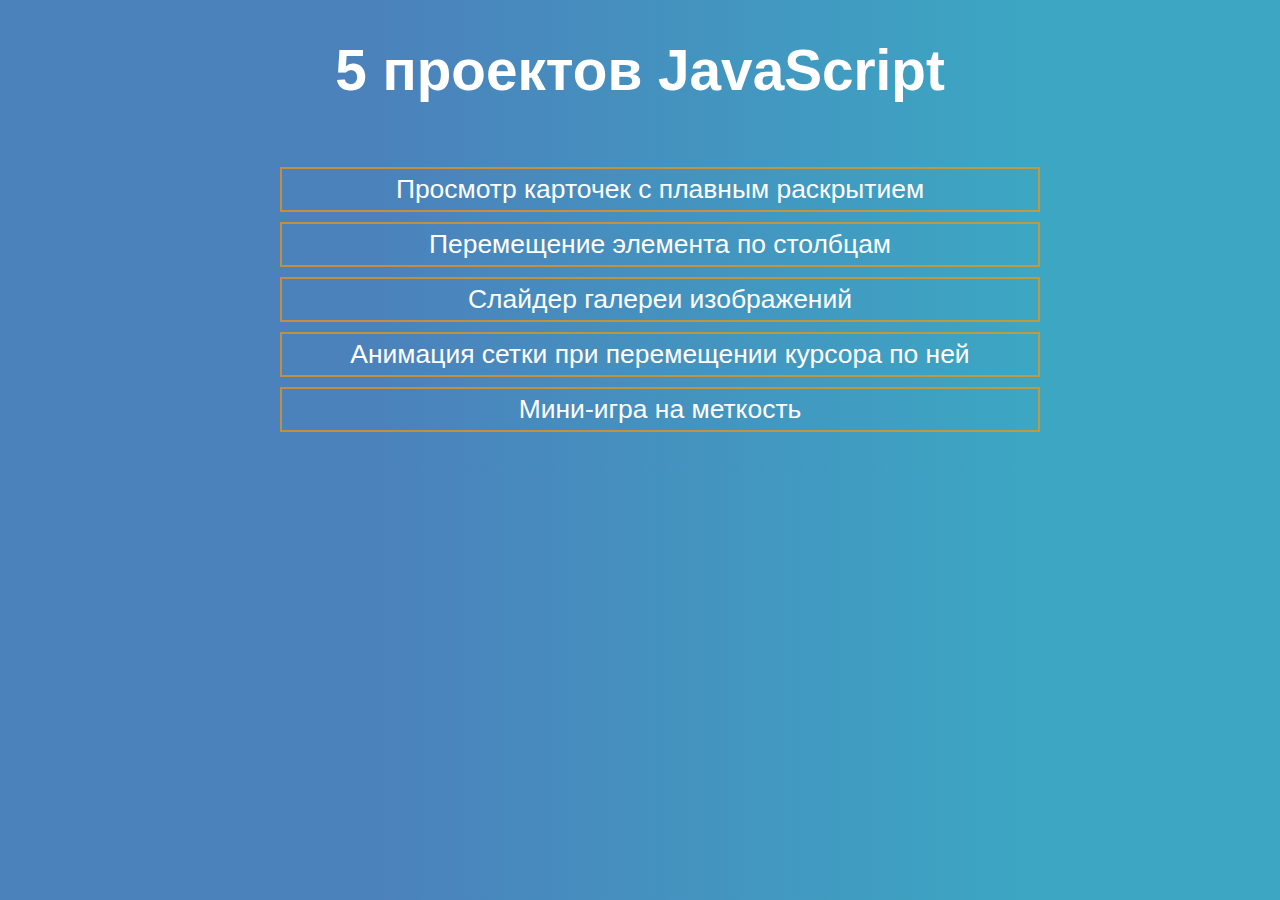
<file: index.html>
<!DOCTYPE html>
<html lang="en">
  <head>
    <meta charset="UTF-8" />
    <meta name="viewport" content="width=device-width, initial-scale=1.0" />
    <link rel="stylesheet" href="styles.css" />
    <title>JS Марафон</title>
  </head>
  <body>
    <div class="container">
      <h1>5 проектов JavaScript</h1>
      <ul class="project-list">
        <li>
            <a href="Catalog/index.html">Просмотр карточек с плавным раскрытием</a>
        </li>
        <li>
            <a href="Drag-N-Drop/index.html">Перемещение элемента по столбцам</a>
        </li>
        <li>
            <a href="Slider/index.html">Слайдер галереи изображений</a>
        </li>
        <li>
            <a href="Board/index.html">Анимация сетки при перемещении курсора по ней</a>
        </li>
        <li>
          <a href="AimGame/index.html">Мини-игра на меткость</a>
      </li>
      </ul>
    </div>
  </body>
</html>
</file>
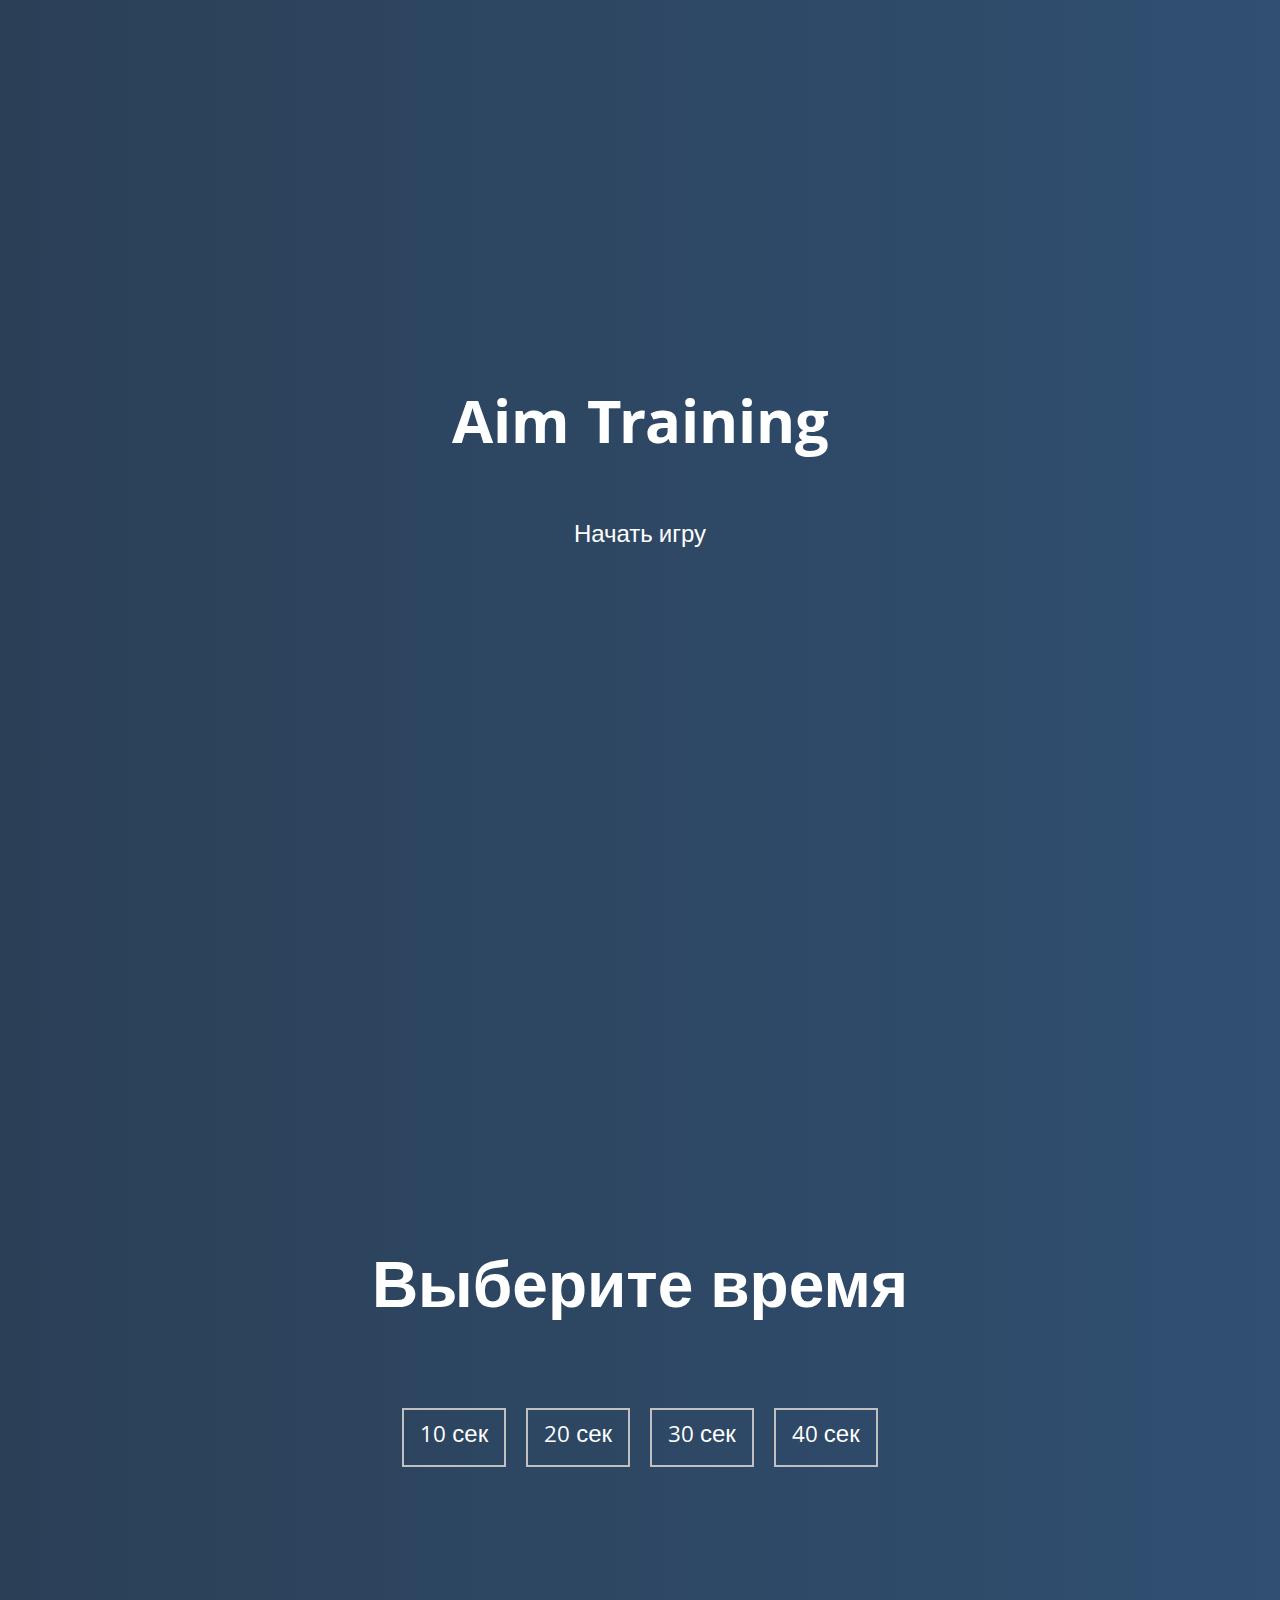
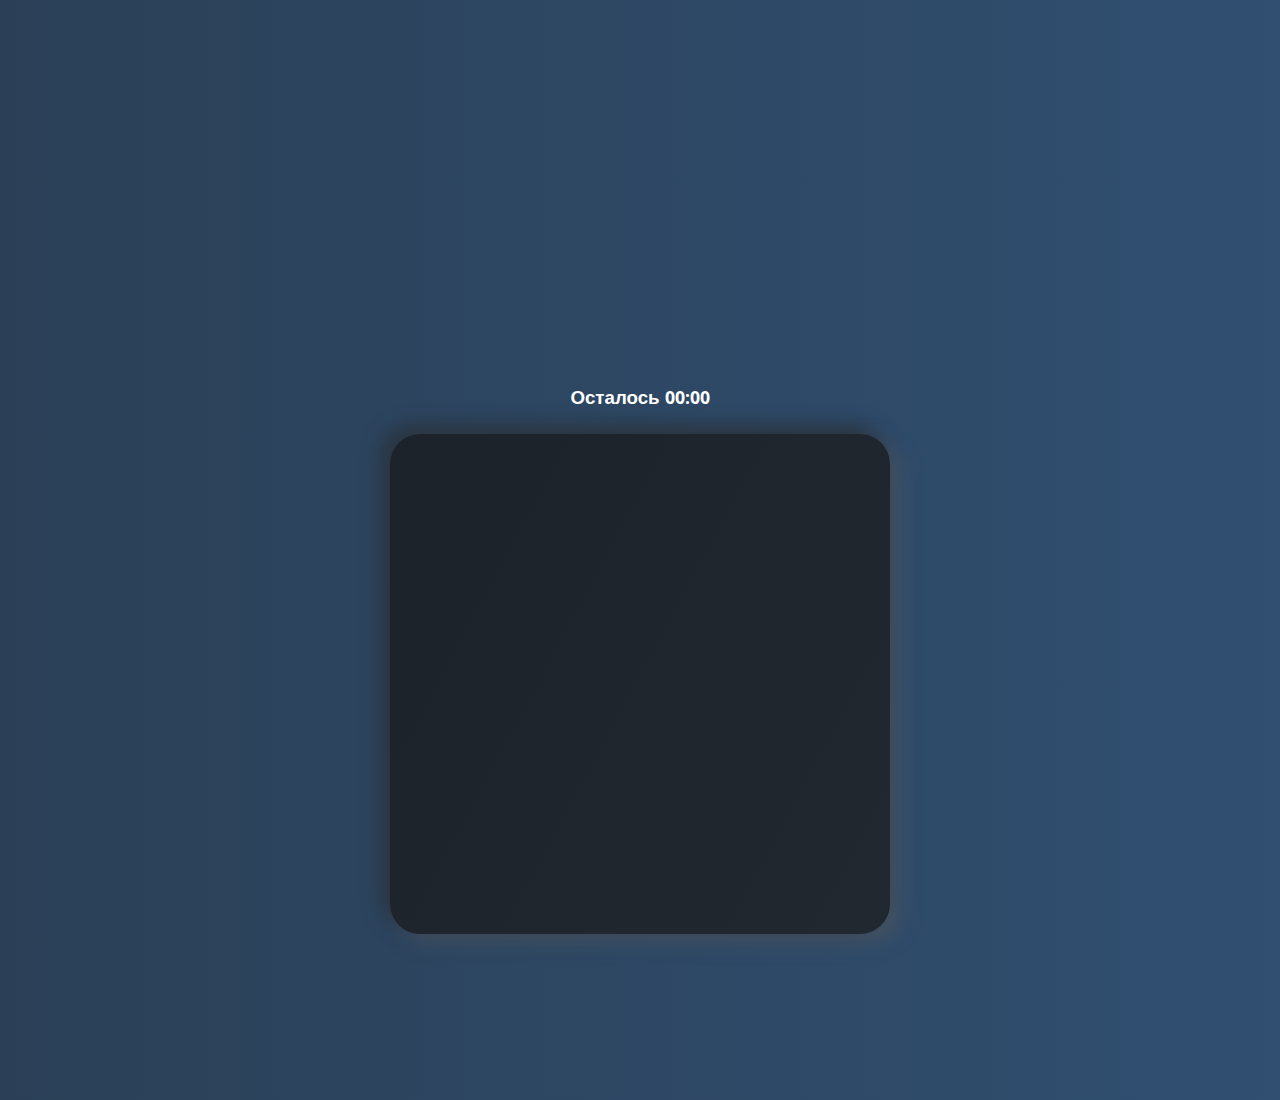
<file: AimGame/index.html>
<!DOCTYPE html>
<html lang="en">
  <head>
    <meta charset="UTF-8" />
    <meta name="viewport" content="width=device-width, initial-scale=1.0" />
    <link rel="stylesheet" href="styles.css" />
    <title>Aim Training | Проект 5</title>
  </head>
  <body>
    <div class="screen ">
      <h1>Aim Training</h1>
      <a href="#" class="start" id="start">Начать игру</a>
    </div>

    <div class="screen ">
      <h1>Выберите время</h1>
      <ul class="time-list" id="time-list">
        <li>
          <button class="time-btn" data-time="10">
            10 сек
          </button>
        </li>
        <li>
          <button class="time-btn"  data-time="20">
            20 сек
          </button>
        </li>
        <li>
          <button class="time-btn"  data-time="30">
            30 сек
          </button>
        </li>
        <li>
          <button class="time-btn" data-time="40">
            40 сек
          </button>
        </li>
      </ul>
    </div>

    <div class="screen">
      <h3>Осталось <span id="time">00:00</span></h3>
      <div class="board" id="board"></div>
    </div>
    <script src="app.js"></script>
  </body>
</html>
</file>
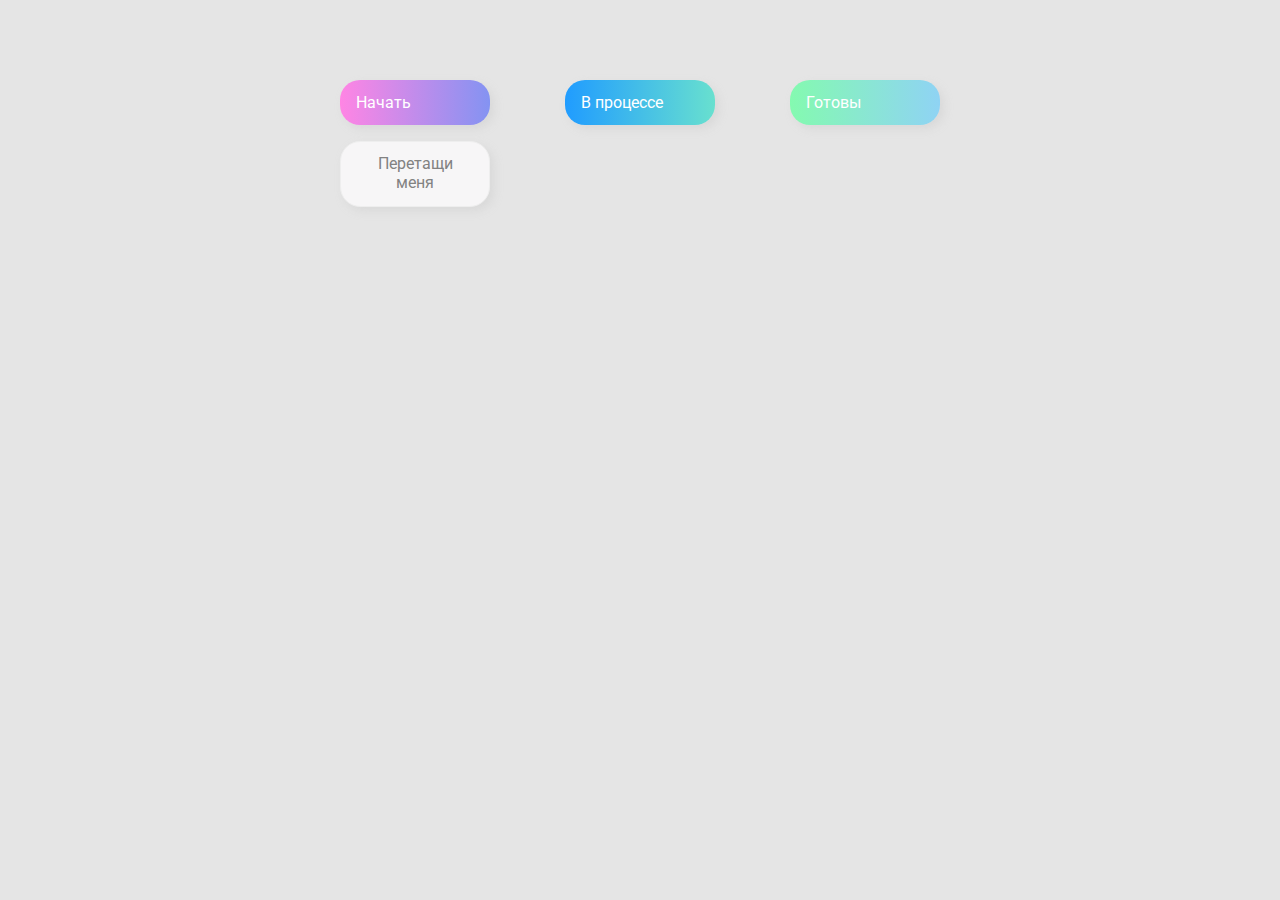
<file: Drag-N-Drop/index.html>
<!DOCTYPE html>
<html lang="en">
  <head>
    <meta charset="UTF-8" />
    <meta name="viewport" content="width=device-width, initial-scale=1.0" />
    <link rel="stylesheet" href="styles.css" />
    <title>Drag & Drop | Проект 2</title>
  </head>
  <body>
    <div>
      <div class="row">
        <div class="col-header start">Начать</div>
        <div class="col-header progress">В процессе</div>
        <div class="col-header done">Готовы</div>
      </div>

      <div class="row">
        <div class="placeholder">
          <div class="item" draggable="true">Перетащи меня</div>
        </div>
        <div class="placeholder"></div>
        <div class="placeholder"></div>
      </div>
      <script src="app.js"></script>
    </div>
  </body>
</html>
</file>
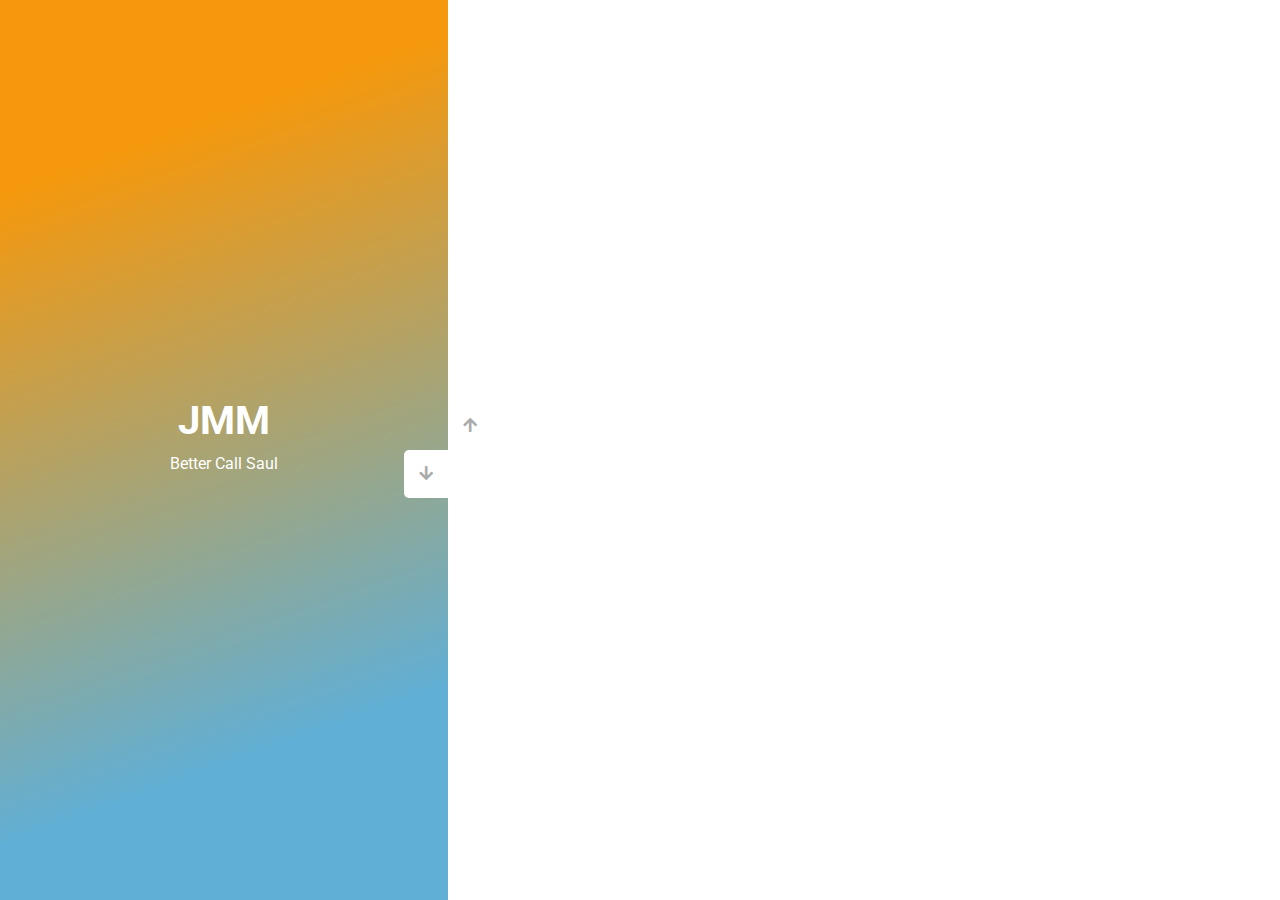
<file: Slider/index.html>
<!DOCTYPE html>
<html lang="en">
  <head>
    <meta charset="UTF-8" />
    <meta name="viewport" content="width=device-width, initial-scale=1.0" />
    <link
      rel="stylesheet"
      href="https://cdnjs.cloudflare.com/ajax/libs/font-awesome/5.15.1/css/all.min.css"
    />
    <link rel="stylesheet" href="style.css" />
    <title>Слайдер | Проект 3</title>
  </head>
  <body>
    <div class="container">
      <div class="sidebar">
        <div
          style="
            background: linear-gradient(229.99deg, #11dee9 -26%, #017e8b 145%);
          "
        >
          <h1>Snow in the desert</h1>
          <p>Love, death & robots</p>
        </div>
        <div
          style="
            background: linear-gradient(215.32deg, #f90306 -1%, #9e0706 124%);
          "
        >
          <h1>Life Hutch</h1>
          <p>Love, death & robots</p>
        </div>
        <div
          style="
            background: linear-gradient(221.87deg, #8308ea 1%, #5305af 128%);
          "
        >
          <h1>Zima Blue</h1>
          <p>Love, death & robots</p>
        </div>
        <div
          style="
            background: linear-gradient(220.16deg, #ffe101 -8%, #f39102 138%);
          "
        >
          <h1>Automated Customer Service</h1>
          <p>Love, death & robots</p>
        </div>
        <div
          style="
            background: linear-gradient(180deg, #83b6e6 18%, #174967 98%);
          "
        >
          <h1>Chicanery</h1>
          <p>Better Call Saul</p>
        </div>
        <div
          style="
            background: linear-gradient(270deg, #feacce -8%, #bc3178 138%);
          "
        >
          <h1>Bagman</h1>
          <p>Better Call Saul</p>
        </div>
        <div
          style="
            background: linear-gradient(195.16deg, #ba0c0c 28%, #d941ab 88%);
          "
        >
          <h1>Bad Choice Road</h1>
          <p>Better Call Saul</p>
        </div>
        <div
          style="
            background: linear-gradient(160.16deg, #f6980b 18%, #60afd6 80%);
          "
        >
          <h1>JMM</h1>
          <p>Better Call Saul</p>
        </div>
      </div>
      <div class="main-slide">
        <div
          style="
            background-image: url('https://images.unsplash.com/photo-1691589994528-3a1383cbd348?ixlib=rb-4.0.3&ixid=M3wxMjA3fDB8MHxwaG90by1wYWdlfHx8fGVufDB8fHx8fA%3D%3D&auto=format&fit=crop&w=1935&q=80');
          "
        ></div>
        <div
          style="
            background-image: url('https://images.unsplash.com/photo-1692367919967-8fa3f326c83d?ixlib=rb-4.0.3&ixid=M3wxMjA3fDB8MHxwaG90by1wYWdlfHx8fGVufDB8fHx8fA%3D%3D&auto=format&fit=crop&w=2070&q=80');
          "
        ></div>
        <div
          style="
            background-image: url('https://images.unsplash.com/photo-1688852509141-63037bde7d16?ixlib=rb-4.0.3&ixid=M3wxMjA3fDB8MHxwaG90by1wYWdlfHx8fGVufDB8fHx8fA%3D%3D&auto=format&fit=crop&w=1974&q=80');
          "
        ></div>
        <div
          style="
            background-image: url('https://images.unsplash.com/photo-1691592942026-d1fe85bd05c1?ixlib=rb-4.0.3&ixid=M3wxMjA3fDB8MHxwaG90by1wYWdlfHx8fGVufDB8fHx8fA%3D%3D&auto=format&fit=crop&w=2070&q=80');
          "
        ></div>
        <div
          style="
            background-image: url('https://images.unsplash.com/photo-1601574968106-b312ac309953?ixlib=rb-1.2.1&ixid=MnwxMjA3fDB8MHxwaG90by1wYWdlfHx8fGVufDB8fHx8&auto=format&fit=crop&w=1996&q=80');
          "
        ></div>
        <div
          style="
            background-image: url('https://images.unsplash.com/photo-1511447333015-45b65e60f6d5?ixid=MnwxMjA3fDB8MHxwaG90by1wYWdlfHx8fGVufDB8fHx8&ixlib=rb-1.2.1&auto=format&fit=crop&w=2023&q=80');
          "
        ></div>
        <div
          style="
            background-image: url('https://images.unsplash.com/photo-1501529301789-b48c1975542a?ixid=MnwxMjA3fDB8MHxwaG90by1wYWdlfHx8fGVufDB8fHx8&ixlib=rb-1.2.1&auto=format&fit=crop&w=1950&q=80');
          "
        ></div>
        <div
          style="
            background-image: url('https://images.unsplash.com/photo-1520263115673-610416f52ab6?ixlib=rb-1.2.1&ixid=MnwxMjA3fDB8MHxwaG90by1wYWdlfHx8fGVufDB8fHx8&auto=format&fit=crop&w=1950&q=80');
          "
        ></div>
      </div>
      <div class="controls">
        <button class="down-button">
          <i class="fas fa-arrow-down"></i>
        </button>
        <button class="up-button">
          <i class="fas fa-arrow-up"></i>
        </button>
      </div>
    </div>
    <script src="app.js"></script>
  </body>
</html>
</file>
<file: styles.css>
.project-list {
  list-style: none;
  font-size: 7mm;
}


body {
  font-family: "Khula", sans-serif;
  overflow: hidden;
  margin: 0;
  text-align: center;
  background: linear-gradient(90deg, #4b82bc 30%, #3ca6c3 80%);
  color: #fff;
}

a {
  display: flex;
  justify-content: center;
  color: #fff;
  text-decoration: none;
  padding: 5px;
  transition: font-size 1s ease;
}

a:hover {
  background: linear-gradient(90deg, #ff5e00 30%, #e89145 80%);
  font-size: 102%;
} 

h1 {
  font-size: 15mm;
}

.project-list li {
  border: 2px solid #ff9500aa;
  margin-bottom: 10px;
  position: relative;
}

.container {
  display: flex;
  flex-direction: column;
  width: 800px;
  margin-left: auto;
  margin-right: auto;
  justify-content: center;
}
</file>
<file: AimGame/styles.css>
@import url("https://fonts.googleapis.com/css?family=Khula&display=swap");

* {
  box-sizing: border-box;
}

body {
  color: #fff;
  font-family: "Khula", sans-serif;
  height: 100vh;
  overflow: hidden;
  margin: 0;
  text-align: center;
}

a {
  color: #fff;
  text-decoration: none;
}

a:hover {
  color: #16d9e3;
}

.start {
  font-size: 1.5rem;
}

h1 {
  line-height: 1.4;
  font-size: 4rem;
}

.screen {
  display: flex;
  flex-direction: column;
  align-items: center;
  justify-content: center;
  height: 100vh;
  width: 100vw;
  transition: margin 0.5s ease-out;
  background: linear-gradient(90deg, #2b4057 0%, #304f71 100%);
}

.screen.up {
  margin-top: -100vh;
}

.time-list {
  display: flex;
  flex-wrap: wrap;
  justify-content: center;
  list-style: none;
  padding: 0;
}

.time-list li {
  margin: 10px;
}

.time-btn {
  background-color: transparent;
  border: 2px solid #c0c0c0;
  color: #fff;
  cursor: pointer;
  font-family: inherit;
  padding: 0.5rem 1rem;
  font-size: 1.5rem;
}

.time-btn:hover {
  border: 2px solid #16d9e3;
  color: #16d9e3;
}

.hide {
  opacity: 0;
}

.primary {
  color: #16d9e3;
}

.board {
  display: flex;
  justify-content: center;
  align-items: center;
  position: relative;
  width: 500px;
  height: 500px;
  background: linear-gradient(118.38deg, #1c2229 -4.6%, #252e37 200.44%);
  box-shadow: -8px -8px 20px #2a333d, 10px 7px 20px #475462;
  border-radius: 30px;
  overflow: hidden;
}

.circle {
  position: absolute;
  border-radius: 50%;
  cursor: pointer;
}
</file>
<file: Drag-N-Drop/styles.css>
@import url("https://fonts.googleapis.com/css?family=Roboto&display=swap");

* {
  box-sizing: border-box;
}

body {
  font-family: "Roboto", sans-serif;
  background-color: #e5e5e5;
  display: flex;
  padding-top: 5rem;
  justify-content: center;
  overflow: hidden;
  margin: 0;
}

.row {
  display: flex;
  width: 600px;
  justify-content: space-between;
  margin-bottom: 1rem;
}

.col-header {
  width: 150px;
  box-shadow: 4px 4px 9px rgba(198, 198, 198, 0.36);
  border-radius: 20px;
  padding: 0.8rem 1rem;
  color: #fff;
}

.item {
  width: 150px;
  height: 66px;
  border: 1px solid #eee;
  box-shadow: 4px 4px 9px rgba(198, 198, 198, 0.36);
  border-radius: 20px;
  background: #f7f6f7;
  padding: 0.8rem 1rem;
  color: #828282;
  text-align: center;
  cursor: grab;
}

.item:active {
  cursor: grabbing;
}

.placeholder {
  width: 150px;
  height: 66px;
}

.start {
  background: linear-gradient(90deg, #ff85e4 0%, #229efd 179.25%);
}

.progress {
  background: linear-gradient(90deg, #209cff 0%, #68e0cf 100%);
}

.done {
  background: linear-gradient(90deg, #84fab0 0%, #8fd3f4 100%);
}

.hold {
  border: 5px dotted #209cff;
  font-style: italic;
  
}

.hide {
  display: none;
}

.hovered {
  border-left: 3px dashed #4ceab3;
  border-right: 3px dashed #4ceab3;
  height: auto;
}
</file>
<file: Slider/style.css>
@import url("https://fonts.googleapis.com/css?family=Roboto&display=swap");

* {
  box-sizing: border-box;
  margin: 0;
  padding: 0;
}

body {
  font-family: "Roboto", sans-serif;
  height: 100vh;
}

.container {
  position: relative;
  overflow: hidden;
  width: 100vw;
  height: 100vh;
}

.sidebar {
  height: 100%;
  width: 35%;
  position: absolute;
  top: 0;
  left: 0;
  transition: transform 0.5s ease-in-out;
}

.sidebar > div {
  height: 100%;
  width: 100%;
  display: flex;
  flex-direction: column;
  align-items: center;
  justify-content: center;
  color: #fff;
}

.sidebar h1 {
  font-size: 40px;
  margin-bottom: 10px;
  margin-top: -30px;
}

.main-slide {
  height: 100%;
  position: absolute;
  top: 0;
  left: 35%;
  width: 65%;
  transition: transform 0.5s ease-in-out;
}

.main-slide > div {
  background-repeat: no-repeat;
  background-size: cover;
  background-position: center center;
  height: 100%;
  width: 100%;
}

button {
  background-color: #fff;
  border: none;
  color: #aaa;
  cursor: pointer;
  font-size: 16px;
  padding: 15px;
}

button:hover {
  color: #222;
}

button:focus {
  outline: none;
}

.container .controls button {
  position: absolute;
  left: 35%;
  top: 50%;
  z-index: 100;
}

.container .controls .down-button {
  transform: translateX(-100%);
  border-top-left-radius: 5px;
  border-bottom-left-radius: 5px;
}

.container .controls .up-button {
  transform: translateY(-100%);
  border-top-right-radius: 5px;
  border-bottom-right-radius: 5px;
}
</file>
